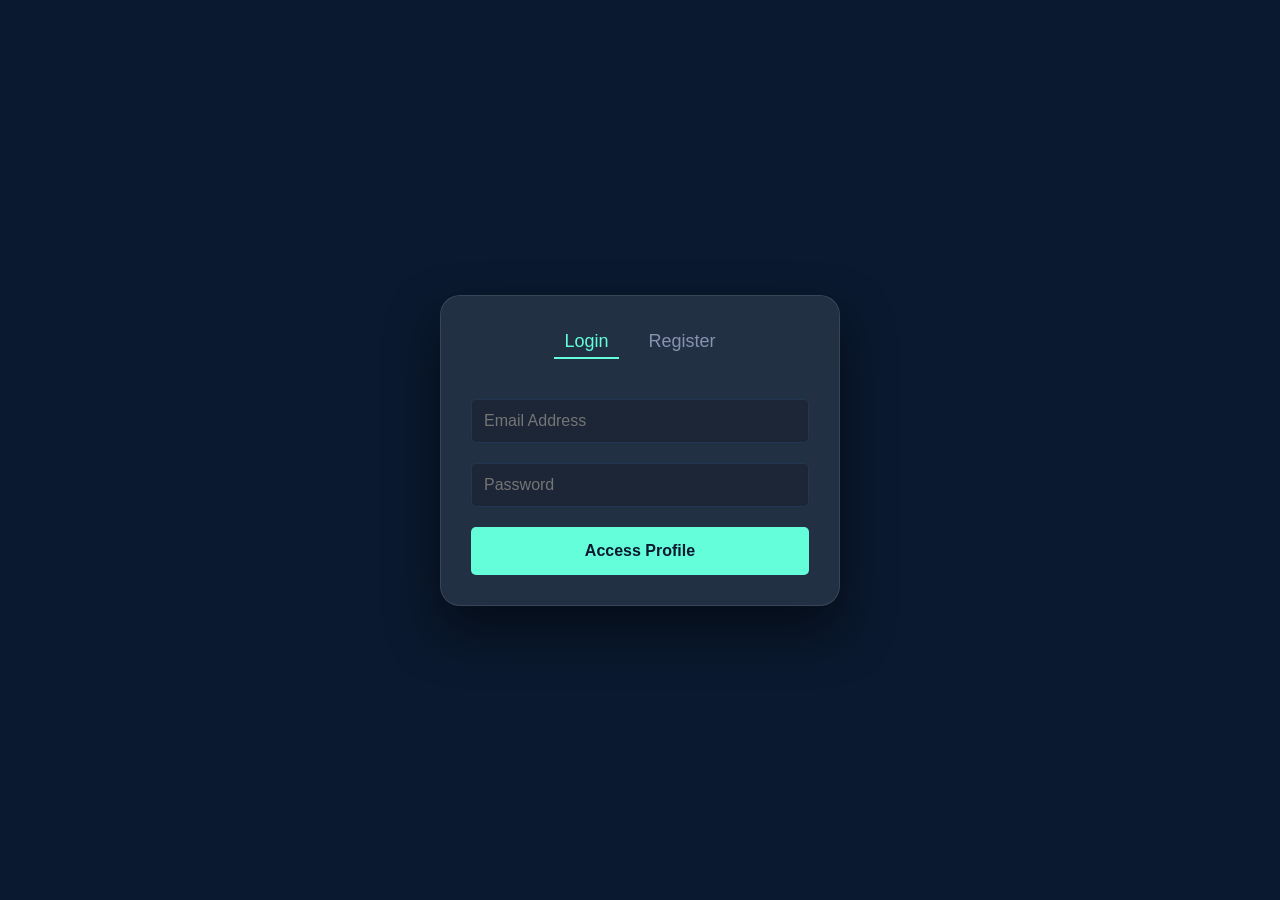
<file: templates/membership.html>
<!DOCTYPE html>
<html lang="en">
<head>
    <style>
        :root {
            --dark-prime: #0a192f;
            --accent: #64ffda;
            --glass: rgba(255, 255, 255, 0.1); }

        body {
            background: var(--dark-prime);
            font-family: 'Poppins', sans-serif;
            color: white;
            display: flex;
            justify-content: center;
            align-items: center;
            min-height: 100vh;
            margin: 0;
            padding: 20px;
            box-sizing: border-box; 
        }
        
        .auth-container {
            background: var(--glass);
            backdrop-filter: blur(15px);
            padding: 30px;
            border-radius: 20px;
            width: 100%;
            max-width: 400px;
            box-shadow: 0 25px 50px rgba(0,0,0,0.5);
            border: 1px solid rgba(255,255,255,0.1);
            box-sizing: border-box; 
        }

        .tab-btns {
            display: flex;
            justify-content: center;
            gap: 20px;
            margin-bottom: 30px; 
        }
        .tab-btns button {
            background: none;
            border: none;
            color: #8892b0;
            font-size: 18px;
            cursor: pointer;
            padding: 5px 10px;
            border-bottom: 2px solid transparent;
            transition: 0.3s; 
        }

        .tab-btns button.active {
            color: var(--accent);
            border-bottom-color: var(--accent); 
        }
        
        input, textarea {
            width: 100%; 
            padding: 12px; 
            margin: 10px 0; 
            background: rgba(0,0,0,0.2); 
            border: 1px solid #233554; 
            border-radius: 5px; 
            color: white; 
            box-sizing: border-box; 
            font-size: 16px;
        }

        .payment-info {
            background: #112240; 
            padding: 15px; 
            border-radius: 8px; 
            font-size: 13px; 
            margin: 15px 0; 
            border-left: 4px solid var(--accent); 
            line-height: 1.6;
        }

        .btn-auth {
            width: 100%; 
            padding: 15px; 
            background: var(--accent); 
            color: var(--dark-prime); 
            border: none; 
            border-radius: 5px; 
            font-weight: bold; 
            cursor: pointer; 
            transition: 0.3s; 
            margin-top: 10px;
            font-size: 16px; 
        }

        .btn-auth:hover {
            background: #45c7a9; 
            transform: translateY(-2px); 
        }

        .hidden { display: none; }

        /* Mobile Specific Adjustments */
    @media (max-width: 480px) {
        .auth-container {
            padding: 20px; /* Even less padding on very small phones */
        }
        .tab-btns button {
        font-size: 16px;
        }
        }
    </style>
</head>
<body>
    <div class="auth-container">
        <div class="tab-btns">
            <button id="loginTab" class="active" onclick="toggleAuth('login')">Login</button>
            <button id="regTab" onclick="toggleAuth('reg')">Register</button>
        </div>

        <!-- Login Form -->
        <form id="loginForm">
            <input type="email" id="logEmail" placeholder="Email Address" required>
            <input type="password" id="logPass" placeholder="Password" required>
            <button type="submit" class="btn-auth">Access Profile</button>
        </form>

        <!-- Register Form -->
        <form id="regForm" class="hidden">
            <input type="text" id="regName" placeholder="Full Name" required>
            <input type="text" id="regUser" placeholder="Username" required>
            <input type="tel" id="regMobile" placeholder="Mobile Number" required>
            <input type="email" id="regEmail" placeholder="Email" required>
            <input type="password" id="regPass" placeholder="Create Password" required>
            
            <div class="payment-info">
                <strong>Pro Membership: 499 BDT</strong><br>
                Bkash/Nagad (Send Money): 01755555555<br>
                টাকা পাঠিয়ে ট্রানজেকশন আইডি নিচে দিন।
            </div>
            <input type="text" id="regTxID" placeholder="Transaction ID (TxID)" required>
            
            <button type="submit" class="btn-auth">Register & Pay</button>
        </form>
    </div>

    <script>
        function toggleAuth(type) {
            document.getElementById('loginForm').classList.toggle('hidden', type === 'reg');
            document.getElementById('regForm').classList.toggle('hidden', type === 'login');
            document.getElementById('loginTab').classList.toggle('active', type === 'login');
            document.getElementById('regTab').classList.toggle('active', type === 'reg');
        }

        // Add AJAX Fetch calls here to connect to /register and /login routes

        // Function to handle Login
document.getElementById('loginForm').onsubmit = async function(e) {
    e.preventDefault();
    const email = document.getElementById('logEmail').value;
    const pass = document.getElementById('logPass').value;

    const response = await fetch('/login', {
        method: 'POST',
        headers: { 'Content-Type': 'application/json' },
        body: JSON.stringify({ Email: email, Password: pass })
    });

    const result = await response.json();
    if (result.status === "success") {
        window.location.href = "/dashboard"; // Redirect to dashboard on success
    } else {
        alert("Login Failed: " + (result.message || "Invalid Email or Password"));
    }
};

// Function to handle Registration
document.getElementById('regForm').onsubmit = async function(e) {
    e.preventDefault();
    const regData = {
        FullName: document.getElementById('regName').value,
        Username: document.getElementById('regUser').value,
        Mobile: document.getElementById('regMobile').value,
        Email: document.getElementById('regEmail').value,
        Password: document.getElementById('regPass').value,
        TxID: document.getElementById('regTxID').value
    };

    const response = await fetch('/register', {
        method: 'POST',
        headers: { 'Content-Type': 'application/json' },
        body: JSON.stringify(regData)
    });

    const result = await response.text();
    if (result.trim() === "Success") {
        alert("Registration Successful! Please Login.");
        location.reload(); // Reload to show login form
    } else {
        alert(result); // Shows error like "Already registered"
    }
};
    </script>
</body>
</html>
</file>
